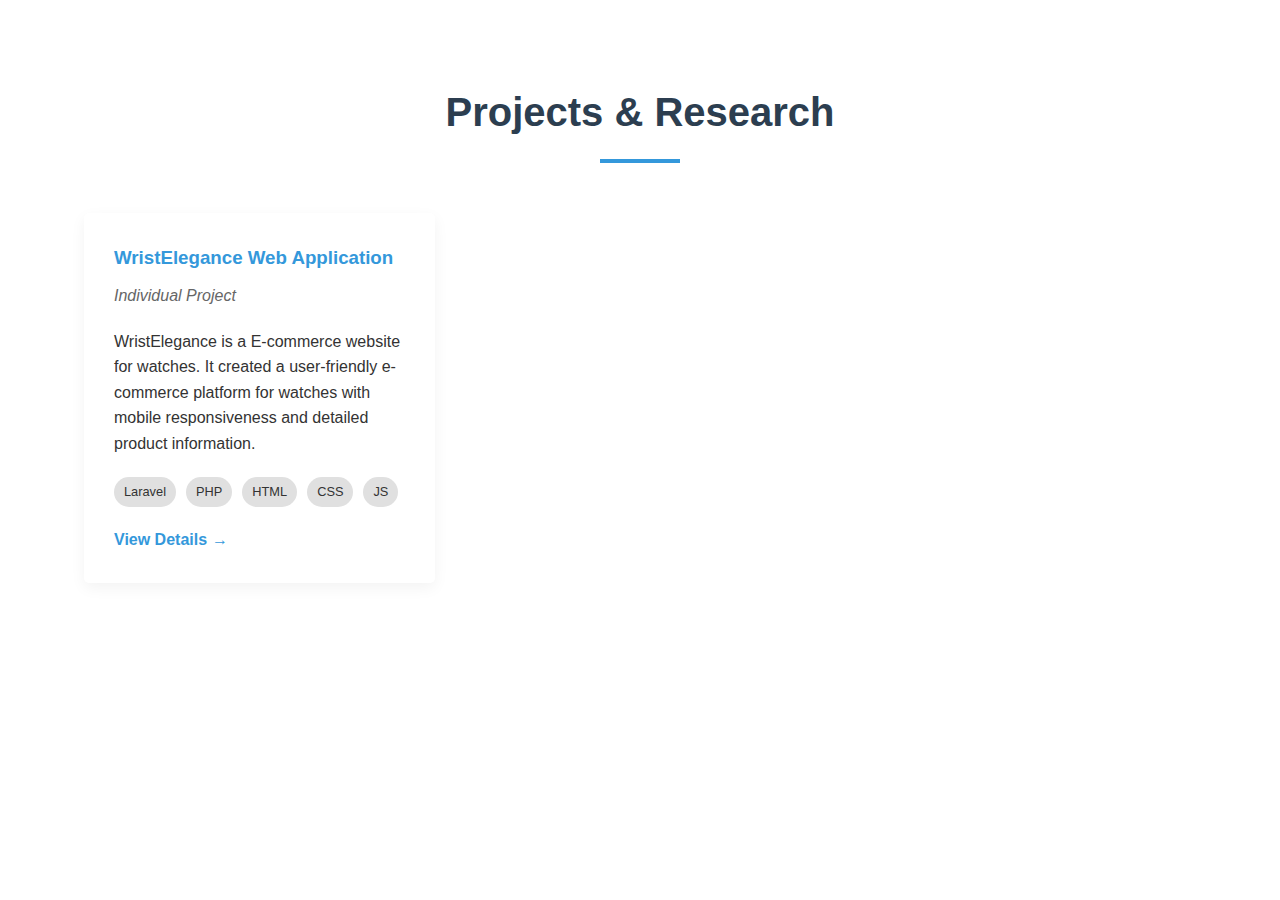
<file: index2.html>
<!DOCTYPE html>
<html lang="en">
<head>
    <meta charset="UTF-8">
    <meta name="viewport" content="width=device-width, initial-scale=1.0">
    <title>Mayuri Nadeesha - QA Engineer Portfolio_Projects</title>
    <link rel="stylesheet" href="style.css">
</head>
<section id="projects" class="section">
    <div class="container">
        <h2 class="section-title">Projects & Research</h2>
        
        <div class="projects-grid">
            <div class="project-card">
                <h3>WristElegance Web Application</h3>
                <p class="project-type">Individual Project</p>
                <p> WristElegance is a E-commerce website for watches. It created a user-friendly e-commerce platform for watches with mobile responsiveness and detailed product information.</p>
                <div class="tech-used">
                    <span>Laravel</span>
                    <span>PHP</span>
                    <span>HTML</span>
                    <span>CSS</span>
                    <span>JS</span>
                </div>
                <a href="https://github.com/MayuriNadeesha/WristElegance-E-commerce-website" class="project-link">View Details</a>
            </div>
        </div>
    </div>
</section>
</html>
</file>
<file: style.css>
/* Global Styles */
:root {
    --primary-color: #3498db;
    --secondary-color: #2c3e50;
    --light-color: #ecf0f1;
    --dark-color: #2c3e50;
    --accent-color: #e74c3c;
}

* {
    margin: 0;
    padding: 0;
    box-sizing: border-box;
}

body {
    font-family: 'Poppins', sans-serif;
    line-height: 1.6;
    color: #333;
    background-color: #fff;
}

.container {
    width: 90%;
    max-width: 1200px;
    margin: 0 auto;
    padding: 0 20px;
}

.section {
    padding: 80px 0;
}

.section-title {
    text-align: center;
    margin-bottom: 50px;
    font-size: 2.5rem;
    color: var(--secondary-color);
    position: relative;
}

.section-title::after {
    content: '';
    display: block;
    width: 80px;
    height: 4px;
    background: var(--primary-color);
    margin: 15px auto;
}

.bg-light {
    background-color: var(--light-color);
}

.btn {
    display: inline-block;
    padding: 12px 30px;
    background: var(--primary-color);
    color: white;
    text-decoration: none;
    border-radius: 5px;
    font-weight: 500;
    transition: all 0.3s ease;
    border: none;
    cursor: pointer;
}

.btn:hover {
    background: #2980b9;
    transform: translateY(-3px);
    box-shadow: 0 5px 15px rgba(0, 0, 0, 0.1);
}

/* Navigation */
#navbar {
    background: white;
    box-shadow: 0 2px 10px rgba(0, 0, 0, 0.1);
    position: fixed;
    width: 100%;
    top: 0;
    z-index: 1000;
    padding: 20px 0;
    transition: all 0.3s ease;
}

#navbar .container {
    display: flex;
    justify-content: space-between;
    align-items: center;
}

#navbar .logo {
    font-size: 1.5rem;
    font-weight: 700;
    color: var(--secondary-color);
    text-decoration: none;
}

#navbar .logo span {
    color: var(--primary-color);
}

#navbar ul {
    display: flex;
    list-style: none;
}

#navbar ul li a {
    padding: 10px 20px;
    text-decoration: none;
    color: var(--dark-color);
    font-weight: 500;
    transition: all 0.3s ease;
}

#navbar ul li a:hover {
    color: var(--primary-color);
}

/* Hero Section */
.hero {
    height: 100vh;
    display: flex;
    align-items: center;
    background: linear-gradient(135deg, #f5f7fa 0%, #c3cfe2 100%);
    padding-top: 80px;
}

.hero .container {
    display: flex;
    align-items: center;
    justify-content: space-between;
}

.hero-content {
    flex: 1;
    padding-right: 50px;
}

.hero-content h1 {
    font-size: 3.5rem;
    margin-bottom: 15px;
    color: var(--secondary-color);
}

.hero-content h2 {
    font-size: 2rem;
    margin-bottom: 20px;
    color: var(--primary-color);
    font-weight: 400;
}

.hero-content p {
    font-size: 1.1rem;
    margin-bottom: 30px;
    max-width: 600px;
}

.about-content p{
    text-align: justify;
}

.hero-image {
    flex: 1;
    text-align: center;
}

.hero-image img {
    max-width: 100%;
    border-radius: 10px;
    box-shadow: 0 20px 30px rgba(0, 0, 0, 0.1);
}

/* About Section */
.about-content {
    display: flex;
    gap: 50px;
}

.about-content p {
    margin-bottom: 20px;
    font-size: 1.1rem;
}

.about-content li{
    margin-left: 20px;
}

.education {
    margin-top: 40px;
}

.education p{
    text-align: start;
}

.edu-item {
    margin-bottom: 30px;
    padding: 15px;
    background: white;
    border-radius: 5px;
    box-shadow: 0 5px 15px rgba(0, 0, 0, 0.05);
}

.edu-item h4 {
    color: var(--primary-color);
    margin-bottom: 5px;
}

.institution {
    font-weight: 600;
    margin-bottom: 5px;
}

.date {
    color: #666;
    margin-bottom: 5px;
}

.gpa {
    font-weight: 600;
    color: var(--accent-color);
}

.btn{
    display: block;
    margin: 50px auto;
    width: fit-content;
    border: 1px solid #5e80e0;
    padding: 14px 50px;
    border-radius: 6px;
    text-decoration: none;
    color: #fff;
    transition: background 0.5s;
}

.btn:hover{
    background: #591fa0;
}

/* Experience Section */
.timeline {
    position: relative;
    max-width: 800px;
    margin: 0 auto;
    padding: 40px 0;
}

.timeline::before {
    content: '';
    position: absolute;
    width: 2px;
    background: var(--primary-color);
    top: 0;
    bottom: 0;
    left: 50%;
    margin-left: -1px;
}

.timeline-item {
    padding: 20px 40px;
    position: relative;
    width: 50%;
    box-sizing: border-box;
}

.timeline-item:nth-child(odd) {
    left: 0;
}

.timeline-item:nth-child(even) {
    left: 50%;
}

.timeline-date {
    padding: 8px 15px;
    background: var(--primary-color);
    color: white;
    border-radius: 20px;
    font-size: 0.9rem;
    font-weight: 600;
    display: inline-block;
    margin-bottom: 15px;
}

.timeline-content {
    padding: 20px;
    background: white;
    border-radius: 5px;
    box-shadow: 0 5px 15px rgba(0, 0, 0, 0.05);
}

.timeline-content h3 {
    color: var(--primary-color);
    margin-bottom: 5px;
}

.company {
    font-weight: 600;
    margin-bottom: 10px;
    color: var(--secondary-color);
}

.timeline-content ul {
    padding-left: 20px;
}

.timeline-content ul li {
    margin-bottom: 5px;
}

/* Projects Section */
.projects-grid {
    display: grid;
    grid-template-columns: repeat(auto-fill, minmax(300px, 1fr));
    gap: 30px;
}

.project-card {
    background: white;
    border-radius: 5px;
    padding: 30px;
    box-shadow: 0 5px 15px rgba(0, 0, 0, 0.05);
    transition: all 0.3s ease;
}

.project-card:hover {
    transform: translateY(-10px);
    box-shadow: 0 15px 30px rgba(0, 0, 0, 0.1);
}

.project-card h3 {
    color: var(--primary-color);
    margin-bottom: 10px;
}

.project-type {
    font-style: italic;
    color: #666;
    margin-bottom: 15px;
}

.project-card p {
    margin-bottom: 20px;
}

.tech-used {
    display: flex;
    flex-wrap: wrap;
    gap: 10px;
    margin-bottom: 20px;
}

.tech-used span {
    background: #e0e0e0;
    padding: 5px 10px;
    border-radius: 20px;
    font-size: 0.8rem;
}

.project-link {
    color: var(--primary-color);
    text-decoration: none;
    font-weight: 600;
    display: inline-flex;
    align-items: center;
}

.project-link::after {
    content: '→';
    margin-left: 5px;
    transition: all 0.3s ease;
}

.project-link:hover::after {
    transform: translateX(5px);
}

/* Skills Section */
.skills-container {
    display: grid;
    grid-template-columns: repeat(auto-fill, minmax(250px, 1fr));
    gap: 30px;
}

.skills-category {
    background: white;
    padding: 30px;
    border-radius: 5px;
    box-shadow: 0 5px 15px rgba(0, 0, 0, 0.05);
}

.skills-category h3 {
    color: var(--primary-color);
    margin-bottom: 20px;
    text-align: center;
}

.skills-category ul {
    list-style: none;
}

.skills-category ul li {
    padding: 10px 0;
    border-bottom: 1px solid #eee;
    display: flex;
    align-items: center;
}

.skills-category ul li::before {
    content: '✓';
    color: var(--primary-color);
    margin-right: 10px;
    font-weight: bold;
}

/* Certifications Section */
.certs-grid {
    display: grid;
    grid-template-columns: repeat(auto-fill, minmax(250px, 1fr));
    gap: 30px;
}

.cert-card {
    background: white;
    padding: 30px;
    border-radius: 5px;
    box-shadow: 0 5px 15px rgba(0, 0, 0, 0.05);
    text-align: center;
    transition: all 0.3s ease;
}

.cert-card:hover {
    transform: translateY(-5px);
    box-shadow: 0 10px 25px rgba(0, 0, 0, 0.1);
}

.cert-card i {
    font-size: 3rem;
    color: var(--primary-color);
    margin-bottom: 20px;
}

.cert-card h3 {
    margin-bottom: 10px;
    color: var(--secondary-color);
}

.cert-card p {
    color: #666;
}

/* Contact Section */
.contact-container {
    display: flex;
    gap: 50px;
}

.contact-info {
    flex: 1;
}

.contact-info h3 {
    color: var(--primary-color);
    margin-bottom: 20px;
    font-size: 1.5rem;
}

.contact-info p {
    margin-bottom: 15px;
    display: flex;
    align-items: center;
}

.contact-info i {
    margin-right: 10px;
    color: var(--primary-color);
    width: 20px;
    text-align: center;
}

.contact-info img{
    width: 20px;
}

.contact-info .btn{
   margin-left: 0;
}

.social-links {
    display: flex;
    gap: 15px;
    margin-top: 30px;
}

.social-links a {
    display: flex;
    align-items: center;
    justify-content: center;
    width: 40px;
    height: 40px;
    /* background: var(--primary-color);  */
    color: white;
    border-radius: 50%;
    transition: all 0.3s ease;
}

.social-links img{
    width: 30px;
    height: 30px;
}

.social-links a:hover {
    background: var(--secondary-color);
    transform: translateY(-3px);
}

.contact-form {
    flex: 1;
}

.form-group {
    margin-bottom: 20px;
}

.form-group input,
.form-group textarea {
    width: 100%;
    padding: 12px 15px;
    border: 1px solid #ddd;
    border-radius: 5px;
    font-family: 'Poppins', sans-serif;
    transition: all 0.3s ease;
}

.form-group input:focus,
.form-group textarea:focus {
    outline: none;
    border-color: var(--primary-color);
    box-shadow: 0 0 0 3px rgba(52, 152, 219, 0.2);
}

.form-group textarea {
    min-height: 150px;
    resize: vertical;
}

/* Footer */
footer {
    background: var(--secondary-color);
    color: white;
    text-align: center;
    padding: 20px 0;
}

/* Responsive Design */
@media (max-width: 768px) {
    #navbar .container {
        flex-direction: column;
    }
    
    #navbar ul {
        margin-top: 20px;
    }
    
    .hero .container {
        flex-direction: column;
        text-align: center;
    }
    
    .hero-content {
        padding-right: 0;
        margin-bottom: 50px;
    }
    
    .about-content {
        flex-direction: column;
    }
    
    .timeline::before {
        left: 30px;
    }
    
    .timeline-item {
        width: 100%;
        padding-left: 70px;
        padding-right: 0;
    }
    
    .timeline-item:nth-child(even) {
        left: 0;
    }
    
    .timeline-date {
        margin-bottom: 10px;
    }
    
    .contact-container {
        flex-direction: column;
    }
}
</file>
